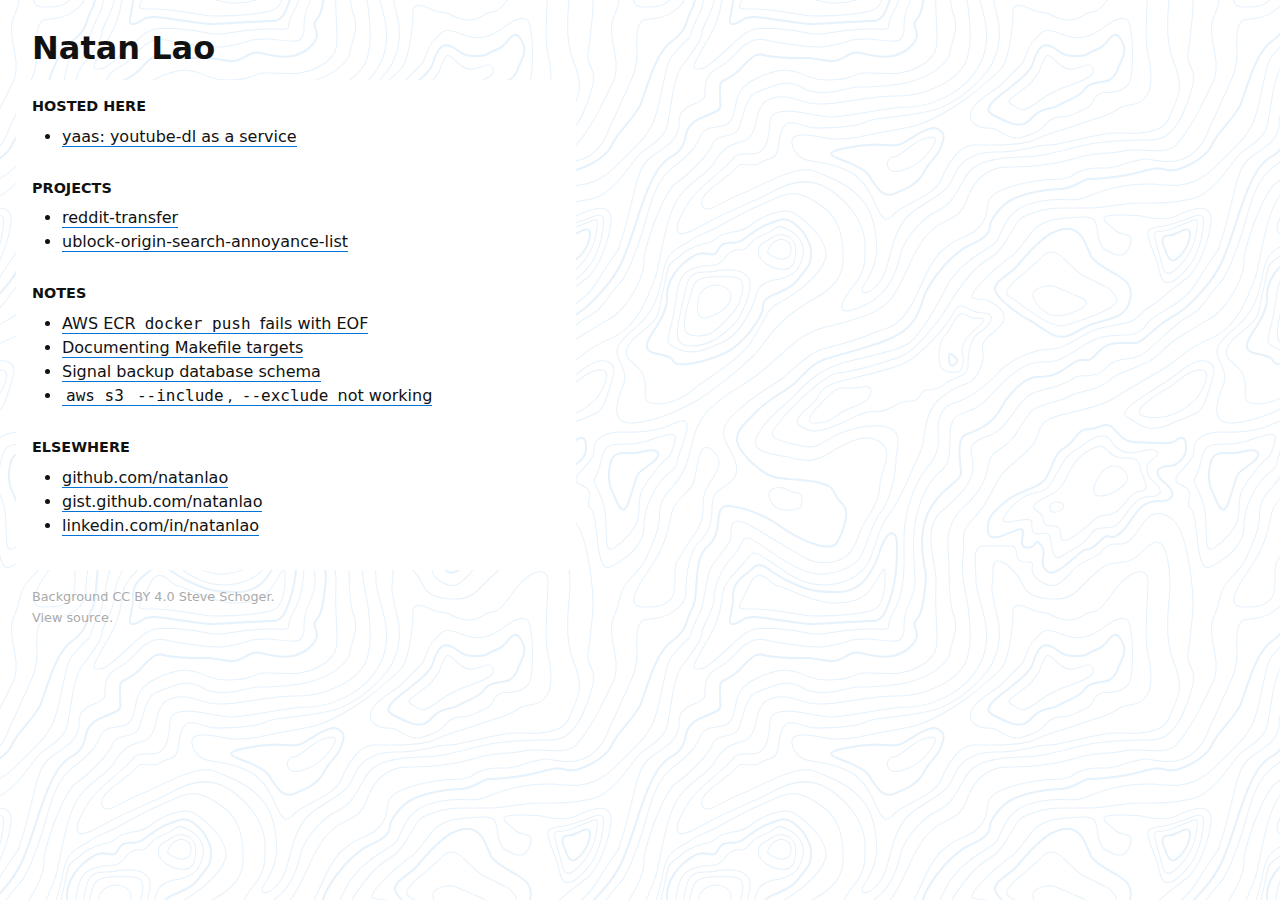
<file: index.html>
<!doctype html><html lang=en><head><meta charset=utf-8><meta content="width=device-width,initial-scale=1" name=viewport><title>Natan Lao</title><link href=/default.css rel=stylesheet><body><header><h1>Natan Lao</h1></header><main><h2 id=hosted-here>Hosted here</h2><ul><li><a href=https://yaas.natan.la>yaas: youtube-dl as a service</a></ul><h2 id=projects>Projects</h2><ul><li><p><a href=https://github.com/natanlao/reddit-transfer>reddit-transfer</a></p><li><p><a href=https://github.com/natanlao/ublock-origin-search-annoyance-list>ublock-origin-search-annoyance-list</a></p></ul><h2>Notes</h2><ul><li><a href=/notes/docker-ecr-eof.html>AWS ECR <code>docker push</code> fails with EOF</a><li><a href=/notes/make-docs.html>Documenting Makefile targets</a><li><a href=/notes/signal.html>Signal backup database schema</a><li><a href=/notes/aws-s3-include-exclude.html><code>aws s3</code> <code>--include</code>, <code>--exclude</code> not working</a></ul><h2>Elsewhere</h2><ul><li><a href=https://github.com/natanlao>github.com/natanlao</a><li><a href=https://gist.github.com/natanlao>gist.github.com/natanlao</a><li><a href=https://linkedin.com/in/natanlao>linkedin.com/in/natanlao</a></ul></main><footer><small> Background <a href=https://creativecommons.org/licenses/by/4.0/>CC BY 4.0</a> <a href=https://www.heropatterns.com/>Steve Schoger</a>.<br> <a href=https://github.com/natanlao/natanlao.github.io>View source</a>. </small></footer>
</file>
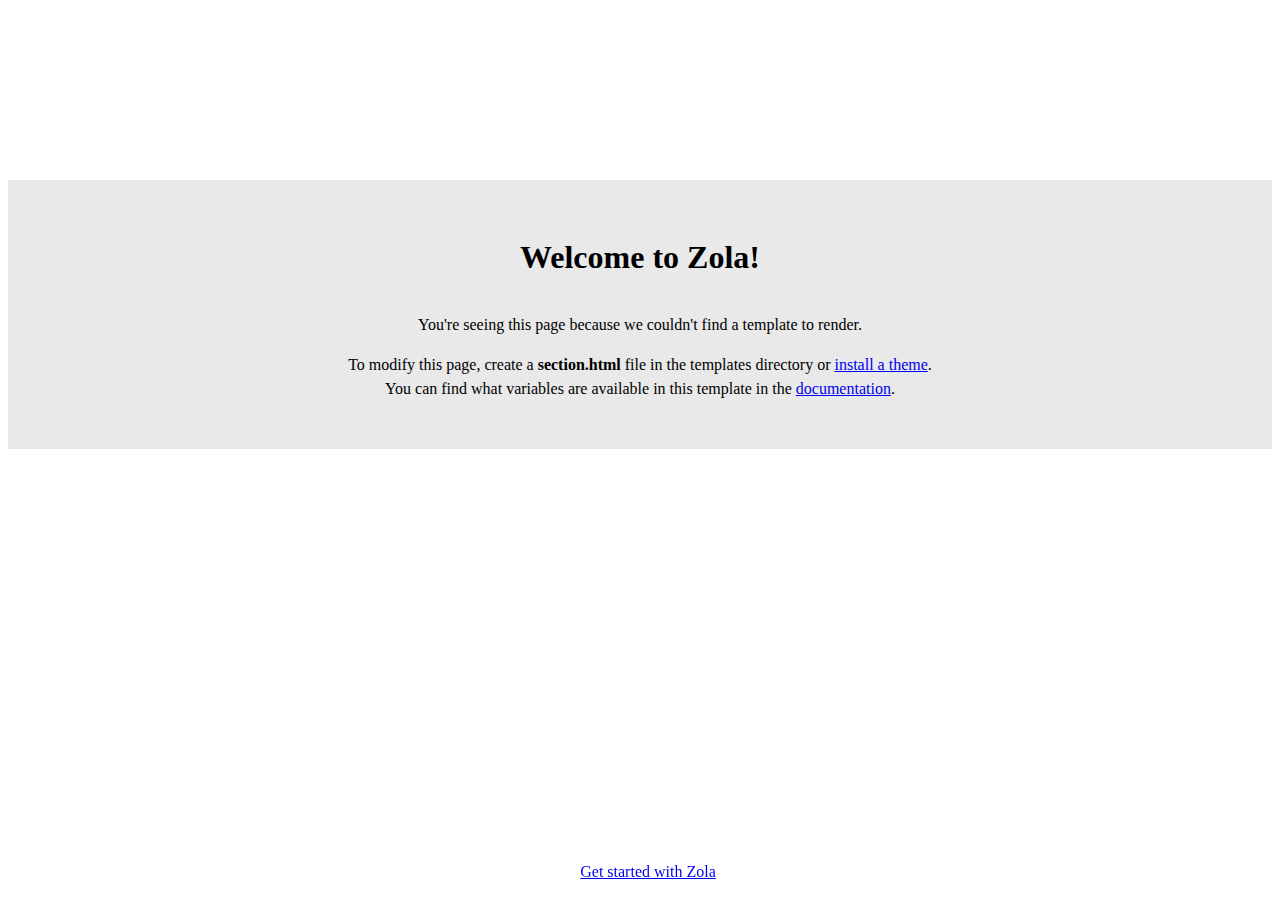
<file: notes/index.html>
<html><head><title>Zola</title><body><div class=container><h1>Welcome to Zola!</h1><p>You're seeing this page because we couldn't find a template to render.<p>To modify this page, create a <b>section.html</b> file in the templates directory or <a href=https://www.getzola.org/documentation/themes/installing-and-using-themes/ target=_blank>install a theme</a>. <br> You can find what variables are available in this template in the <a href=https://www.getzola.org/documentation/templates/pages-sections/#section-variables target=_blank>documentation</a>.</div><footer><a href=https://www.getzola.org/documentation/getting-started/cli-usage/ target=_blank>Get started with Zola</a></footer><style>html {
                line-height: 1.5;
            }
            h1 {
                margin-bottom: 2rem;
            }
            .container {
                font-family: "sans-serif";
                text-align: center;
                margin-top: 20vh;
                padding: 2rem;
                background: #e9e9e9;
            }
            footer {
                position: fixed;
                width: 100%;
                bottom: 1rem;
                text-align: center;
            }</style>
</file>
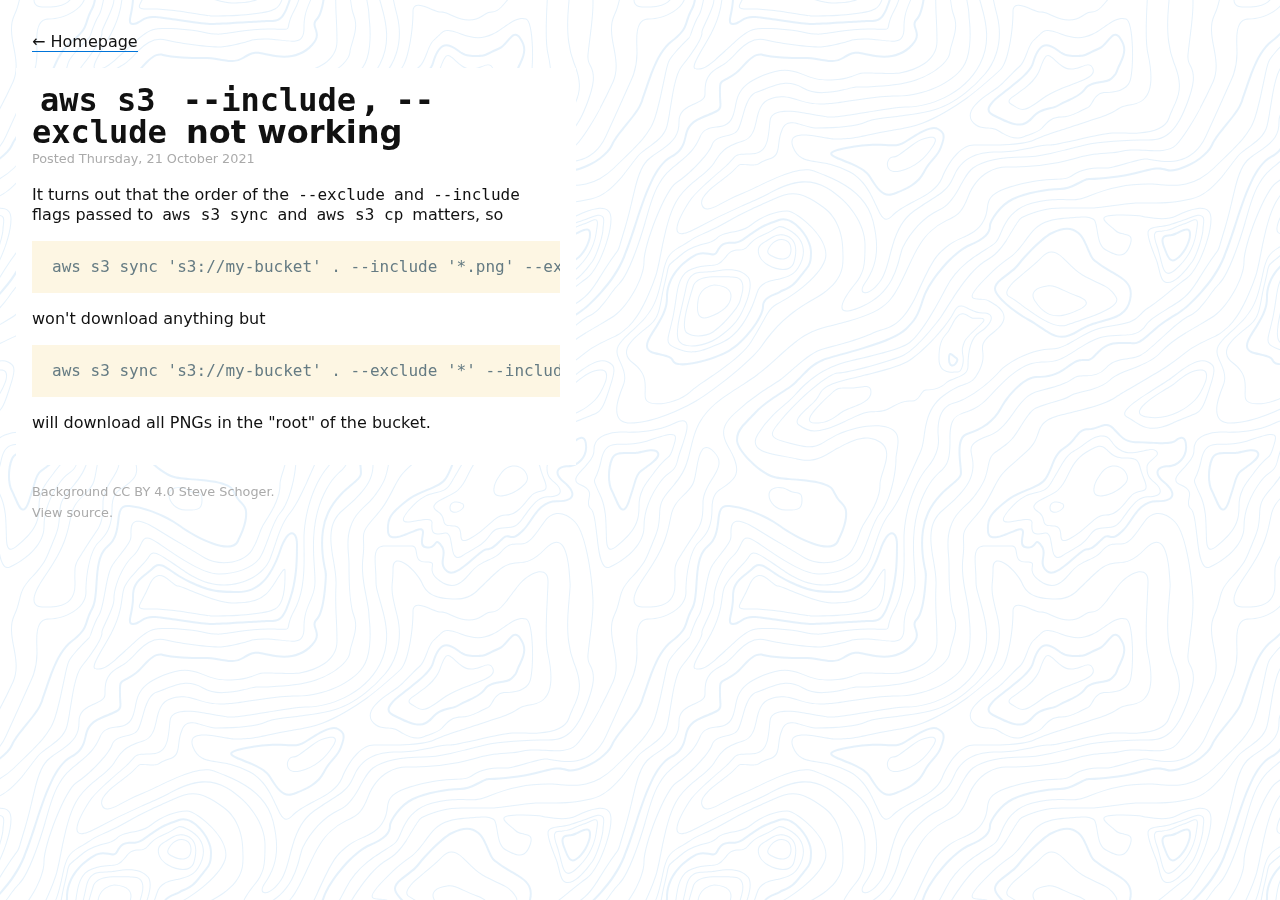
<file: notes/aws-s3-include-exclude.html>
<!doctype html><html lang=en><head><meta charset=utf-8><meta content="width=device-width,initial-scale=1" name=viewport><title>`aws s3` `--include`, `--exclude` not working</title><link href=/default.css rel=stylesheet><link href=/post.css rel=stylesheet><body><nav><a href=/>← Homepage</a></nav><main><article><header><h1><code>aws s3</code> <code>--include</code>, <code>--exclude</code> not working</h1><section><small> Posted <time datetime=2021-10-21>Thursday, 21 October 2021</time><br> </small></section></header><p>It turns out that the order of the <code>--exclude</code> and <code>--include</code> flags passed to <code>aws s3 sync</code> and <code>aws s3 cp</code> matters, so<pre class=z-code><code><span class="z-text z-plain">aws s3 sync 's3://my-bucket' . --include '*.png' --exclude '*'
</span></code></pre><p>won't download anything but<pre class=z-code><code><span class="z-text z-plain">aws s3 sync 's3://my-bucket' . --exclude '*' --include '*.png'
</span></code></pre><p>will download all PNGs in the "root" of the bucket.</article></main><footer><small> Background <a href=https://creativecommons.org/licenses/by/4.0/>CC BY 4.0</a> <a href=https://www.heropatterns.com/>Steve Schoger</a>.<br> <a href=https://github.com/natanlao/natanlao.github.io>View source</a>. </small></footer>
</file>
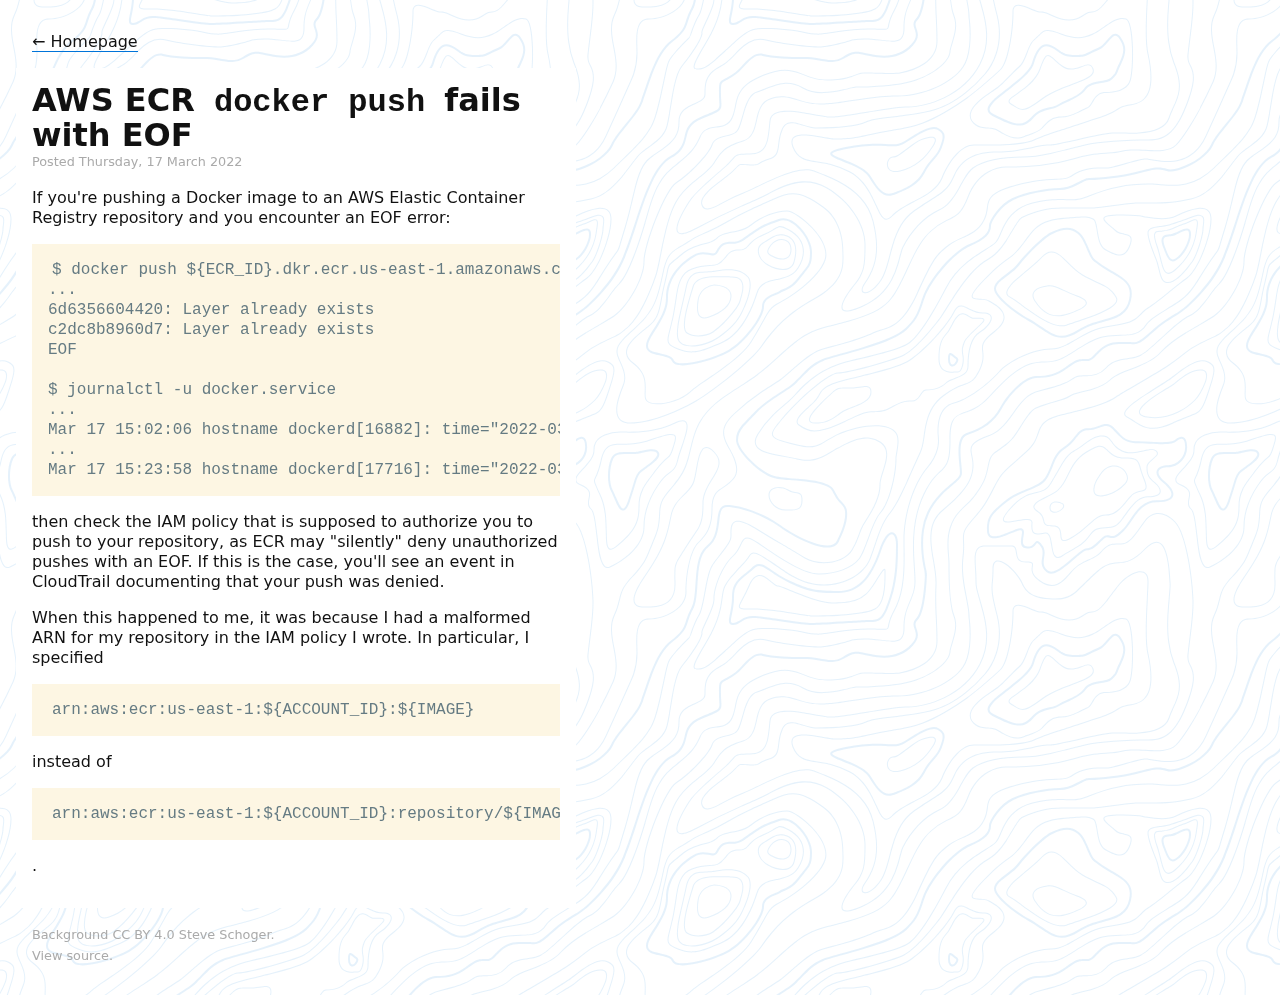
<file: notes/docker-ecr-eof.html>
<!doctype html><html lang=en><head><meta charset=utf-8><meta content="width=device-width,initial-scale=1" name=viewport><title>AWS ECR `docker push` fails with EOF</title><link href=/default.css rel=stylesheet><link href=/post.css rel=stylesheet><body><nav><a href=/>← Homepage</a></nav><main><article><header><h1>AWS ECR <code>docker push</code> fails with EOF</h1><section><small> Posted <time datetime=2022-03-17>Thursday, 17 March 2022</time><br> </small></section></header><p>If you're pushing a Docker image to an AWS Elastic Container Registry repository and you encounter an EOF error:<pre class=z-code><code><span class="z-text z-plain">$ docker push ${ECR_ID}.dkr.ecr.us-east-1.amazonaws.com/${IMAGE}:latest
...
6d6356604420: Layer already exists
c2dc8b8960d7: Layer already exists
EOF

$ journalctl -u docker.service
...
Mar 17 15:02:06 hostname dockerd[16882]: time="2022-03-17T15:02:06.394662889-04:00" level=error msg="Upload failed, retrying: EOF"
...
Mar 17 15:23:58 hostname dockerd[17716]: time="2022-03-17T15:23:58.438706900-04:00" level=error msg="Upload failed: EOF"
</span></code></pre><p>then check the IAM policy that is supposed to authorize you to push to your repository, as ECR may "silently" deny unauthorized pushes with an EOF. If this is the case, you'll see an event in CloudTrail documenting that your push was denied.<p>When this happened to me, it was because I had a malformed ARN for my repository in the IAM policy I wrote. In particular, I specified<pre class=z-code><code><span class="z-text z-plain">arn:aws:ecr:us-east-1:${ACCOUNT_ID}:${IMAGE}
</span></code></pre><p>instead of<pre class=z-code><code><span class="z-text z-plain">arn:aws:ecr:us-east-1:${ACCOUNT_ID}:repository/${IMAGE}
</span></code></pre><p>.</article></main><footer><small> Background <a href=https://creativecommons.org/licenses/by/4.0/>CC BY 4.0</a> <a href=https://www.heropatterns.com/>Steve Schoger</a>.<br> <a href=https://github.com/natanlao/natanlao.github.io>View source</a>. </small></footer>
</file>
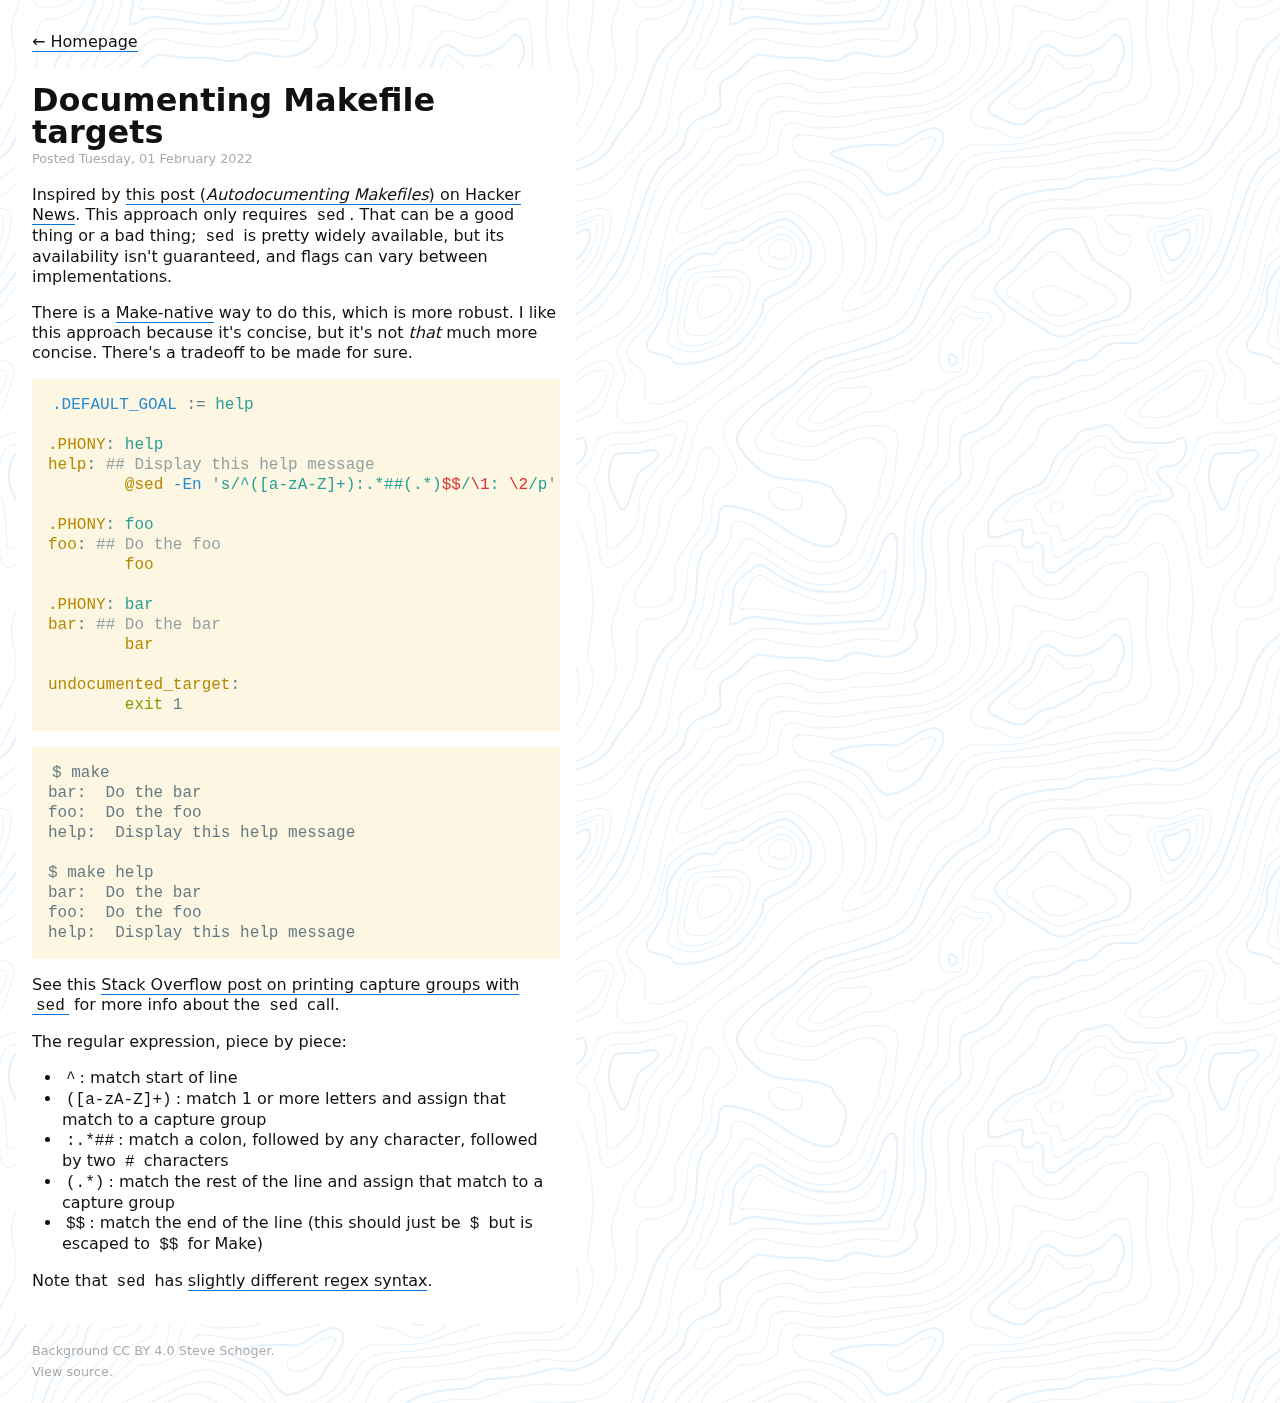
<file: notes/make-docs.html>
<!doctype html><html lang=en><head><meta charset=utf-8><meta content="width=device-width,initial-scale=1" name=viewport><title>Documenting Makefile targets</title><link href=/default.css rel=stylesheet><link href=/post.css rel=stylesheet><body><nav><a href=/>← Homepage</a></nav><main><article><header><h1>Documenting Makefile targets</h1><section><small> Posted <time datetime=2022-02-01>Tuesday, 01 February 2022</time><br> </small></section></header><p>Inspired by <a href="https://news.ycombinator.com/item?id=30137254">this post (<em>Autodocumenting Makefiles</em>) on Hacker News</a>. This approach only requires <code>sed</code>. That can be a good thing or a bad thing; <code>sed</code> is pretty widely available, but its availability isn't guaranteed, and flags can vary between implementations.<p>There is a <a href=https://www.cmcrossroads.com/article/self-documenting-makefiles>Make-native</a> way to do this, which is more robust. I like this approach because it's concise, but it's not <em>that</em> much more concise. There's a tradeoff to be made for sure.<pre class="language-Makefile z-code" data-lang=Makefile><code class=language-Makefile data-lang=Makefile><span class="z-source z-makefile"><span class="z-variable z-other z-makefile">.DEFAULT_GOAL</span> <span class="z-keyword z-operator z-assignment z-makefile">:=</span></span> <span class="z-source z-makefile"><span class="z-meta z-string z-makefile"><span class="z-string z-unquoted z-makefile">help</span></span>

<span class="z-meta z-function z-makefile"><span class="z-entity z-name z-function z-makefile">.PHONY</span></span><span class="z-keyword z-operator z-assignment z-makefile">:</span> <span class="z-meta z-function z-arguments z-makefile"><span class="z-string z-unquoted z-makefile">help</span></span><span class="z-meta z-function z-body z-makefile">
</span><span class="z-meta z-function z-makefile"><span class="z-entity z-name z-function z-makefile">help</span></span><span class="z-keyword z-operator z-assignment z-makefile">:</span> <span class="z-meta z-function z-arguments z-makefile"></span><span class="z-comment z-line z-number-sign z-makefile"><span class="z-punctuation z-definition z-comment z-makefile">#</span># Display this help message</span><span class="z-meta z-function z-body z-makefile">
</span><span class="z-meta z-function z-body z-makefile">	<span class="z-constant z-language z-makefile">@</span><span class="z-source z-shell"><span class="z-meta z-function-call z-shell"><span class="z-variable z-function z-shell">sed</span></span><span class="z-meta z-function-call z-arguments z-shell"><span class="z-variable z-parameter z-option z-shell"><span class="z-punctuation z-definition z-parameter z-shell"> -</span>En</span> <span class="z-string z-quoted z-single z-shell"><span class="z-punctuation z-definition z-string z-begin z-shell">'</span>s/^([a-zA-Z]+):.*##(.*)<span class="z-constant z-character z-escape z-makefile">$$</span>/<span class="z-constant z-character z-escape z-shell">\1</span>: <span class="z-constant z-character z-escape z-shell">\2</span>/p<span class="z-punctuation z-definition z-string z-end z-shell">'</span></span> <span class="z-variable z-parameter z-makefile"><span class="z-keyword z-other z-block z-begin z-makefile">$(</span>MAKEFILE_LIST<span class="z-keyword z-other z-block z-end z-makefile">)</span></span></span> <span class="z-keyword z-operator z-logical z-pipe z-shell">|</span> <span class="z-meta z-function-call z-shell"><span class="z-variable z-function z-shell">sort</span></span></span>

</span><span class="z-meta z-function z-makefile"><span class="z-entity z-name z-function z-makefile">.PHONY</span></span><span class="z-keyword z-operator z-assignment z-makefile">:</span> <span class="z-meta z-function z-arguments z-makefile"><span class="z-string z-unquoted z-makefile">foo</span></span><span class="z-meta z-function z-body z-makefile">
</span><span class="z-meta z-function z-makefile"><span class="z-entity z-name z-function z-makefile">foo</span></span><span class="z-keyword z-operator z-assignment z-makefile">:</span> <span class="z-meta z-function z-arguments z-makefile"></span><span class="z-comment z-line z-number-sign z-makefile"><span class="z-punctuation z-definition z-comment z-makefile">#</span># Do the foo</span><span class="z-meta z-function z-body z-makefile">
</span><span class="z-meta z-function z-body z-makefile">	<span class="z-source z-shell"><span class="z-meta z-function-call z-shell"><span class="z-variable z-function z-shell">foo</span></span></span>

</span><span class="z-meta z-function z-makefile"><span class="z-entity z-name z-function z-makefile">.PHONY</span></span><span class="z-keyword z-operator z-assignment z-makefile">:</span> <span class="z-meta z-function z-arguments z-makefile"><span class="z-string z-unquoted z-makefile">bar</span></span><span class="z-meta z-function z-body z-makefile">
</span><span class="z-meta z-function z-makefile"><span class="z-entity z-name z-function z-makefile">bar</span></span><span class="z-keyword z-operator z-assignment z-makefile">:</span> <span class="z-meta z-function z-arguments z-makefile"></span><span class="z-comment z-line z-number-sign z-makefile"><span class="z-punctuation z-definition z-comment z-makefile">#</span># Do the bar</span><span class="z-meta z-function z-body z-makefile">
</span><span class="z-meta z-function z-body z-makefile">	<span class="z-source z-shell"><span class="z-meta z-function-call z-shell"><span class="z-variable z-function z-shell">bar</span></span></span>

</span><span class="z-meta z-function z-makefile"><span class="z-entity z-name z-function z-makefile">undocumented_target</span></span><span class="z-keyword z-operator z-assignment z-makefile">:</span>
<span class="z-meta z-function z-arguments z-makefile"></span><span class="z-meta z-function z-body z-makefile"></span><span class="z-meta z-function z-body z-makefile">	<span class="z-source z-shell"><span class="z-meta z-function-call z-shell"><span class="z-support z-function z-exit z-shell">exit</span></span><span class="z-meta z-function-call z-arguments z-shell"> 1</span></span>
</span></span></code></pre><pre class=z-code><code><span class="z-text z-plain">$ make
bar:  Do the bar
foo:  Do the foo
help:  Display this help message

$ make help
bar:  Do the bar
foo:  Do the foo
help:  Display this help message
</span></code></pre><p>See this <a href=https://stackoverflow.com/a/58379307>Stack Overflow post on printing capture groups with <code>sed</code></a> for more info about the <code>sed</code> call.<p>The regular expression, piece by piece:<ul><li><code>^</code>: match start of line<li><code>([a-zA-Z]+)</code>: match 1 or more letters and assign that match to a capture group<li><code>:.*##</code>: match a colon, followed by any character, followed by two <code>#</code> characters<li><code>(.*)</code>: match the rest of the line and assign that match to a capture group<li><code>$$</code>: match the end of the line (this should just be <code>$</code> but is escaped to <code>$$</code> for Make)</ul><p>Note that <code>sed</code> has <a href=https://www.gnu.org/software/sed/manual/html_node/Regular-Expressions.html>slightly different regex syntax</a>.</article></main><footer><small> Background <a href=https://creativecommons.org/licenses/by/4.0/>CC BY 4.0</a> <a href=https://www.heropatterns.com/>Steve Schoger</a>.<br> <a href=https://github.com/natanlao/natanlao.github.io>View source</a>. </small></footer>
</file>
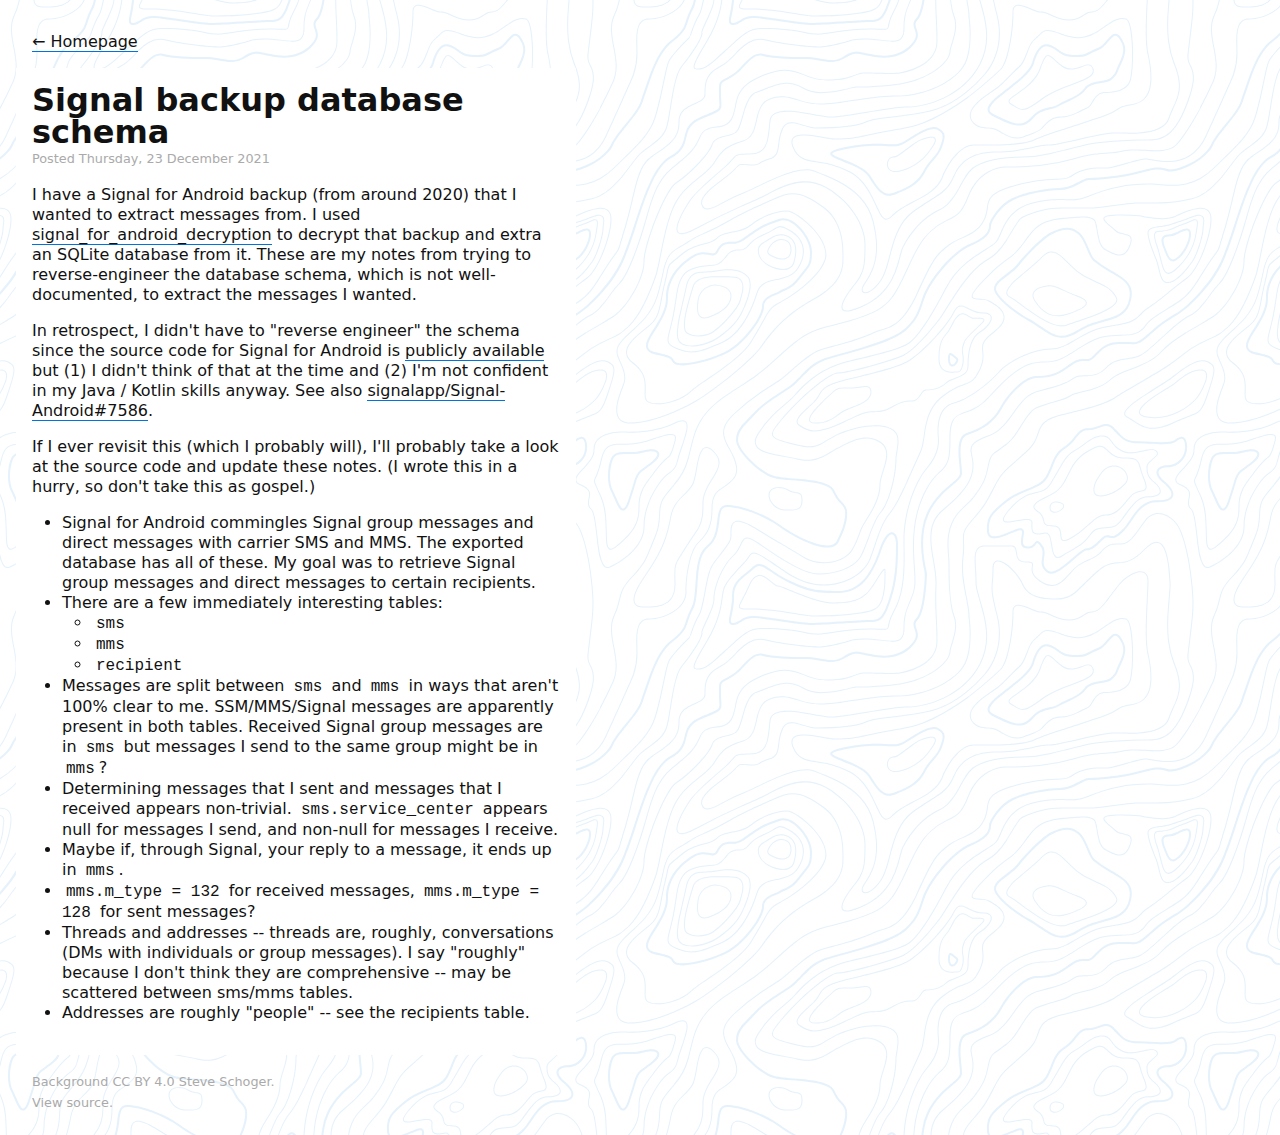
<file: notes/signal.html>
<!doctype html><html lang=en><head><meta charset=utf-8><meta content="width=device-width,initial-scale=1" name=viewport><title>Signal backup database schema</title><link href=/default.css rel=stylesheet><link href=/post.css rel=stylesheet><body><nav><a href=/>← Homepage</a></nav><main><article><header><h1>Signal backup database schema</h1><section><small> Posted <time datetime=2021-12-23>Thursday, 23 December 2021</time><br> </small></section></header><p>I have a Signal for Android backup (from around 2020) that I wanted to extract messages from. I used <a href=https://github.com/mossblaser/signal_for_android_decryption>signal_for_android_decryption</a> to decrypt that backup and extra an SQLite database from it. These are my notes from trying to reverse-engineer the database schema, which is not well-documented, to extract the messages I wanted.<p>In retrospect, I didn't have to "reverse engineer" the schema since the source code for Signal for Android is <a href=https://github.com/signalapp/Signal-Android>publicly available</a> but (1) I didn't think of that at the time and (2) I'm not confident in my Java / Kotlin skills anyway. See also <a href=https://github.com/signalapp/Signal-Android/issues/7586>signalapp/Signal-Android#7586</a>.<p>If I ever revisit this (which I probably will), I'll probably take a look at the source code and update these notes. (I wrote this in a hurry, so don't take this as gospel.)<ul><li><p>Signal for Android commingles Signal group messages and direct messages with carrier SMS and MMS. The exported database has all of these. My goal was to retrieve Signal group messages and direct messages to certain recipients.</p><li><p>There are a few immediately interesting tables:</p> <ul><li><code>sms</code><li><code>mms</code><li><code>recipient</code></ul><li><p>Messages are split between <code>sms</code> and <code>mms</code> in ways that aren't 100% clear to me. SSM/MMS/Signal messages are apparently present in both tables. Received Signal group messages are in <code>sms</code> but messages I send to the same group might be in <code>mms</code>?</p><li><p>Determining messages that I sent and messages that I received appears non-trivial. <code>sms.service_center</code> appears null for messages I send, and non-null for messages I receive.</p><li><p>Maybe if, through Signal, your reply to a message, it ends up in <code>mms</code>.</p><li><p><code>mms.m_type = 132</code> for received messages, <code>mms.m_type = 128</code> for sent messages?</p><li><p>Threads and addresses -- threads are, roughly, conversations (DMs with individuals or group messages). I say "roughly" because I don't think they are comprehensive -- may be scattered between sms/mms tables.</p><li><p>Addresses are roughly "people" -- see the recipients table.</p></ul></article></main><footer><small> Background <a href=https://creativecommons.org/licenses/by/4.0/>CC BY 4.0</a> <a href=https://www.heropatterns.com/>Steve Schoger</a>.<br> <a href=https://github.com/natanlao/natanlao.github.io>View source</a>. </small></footer>
</file>
